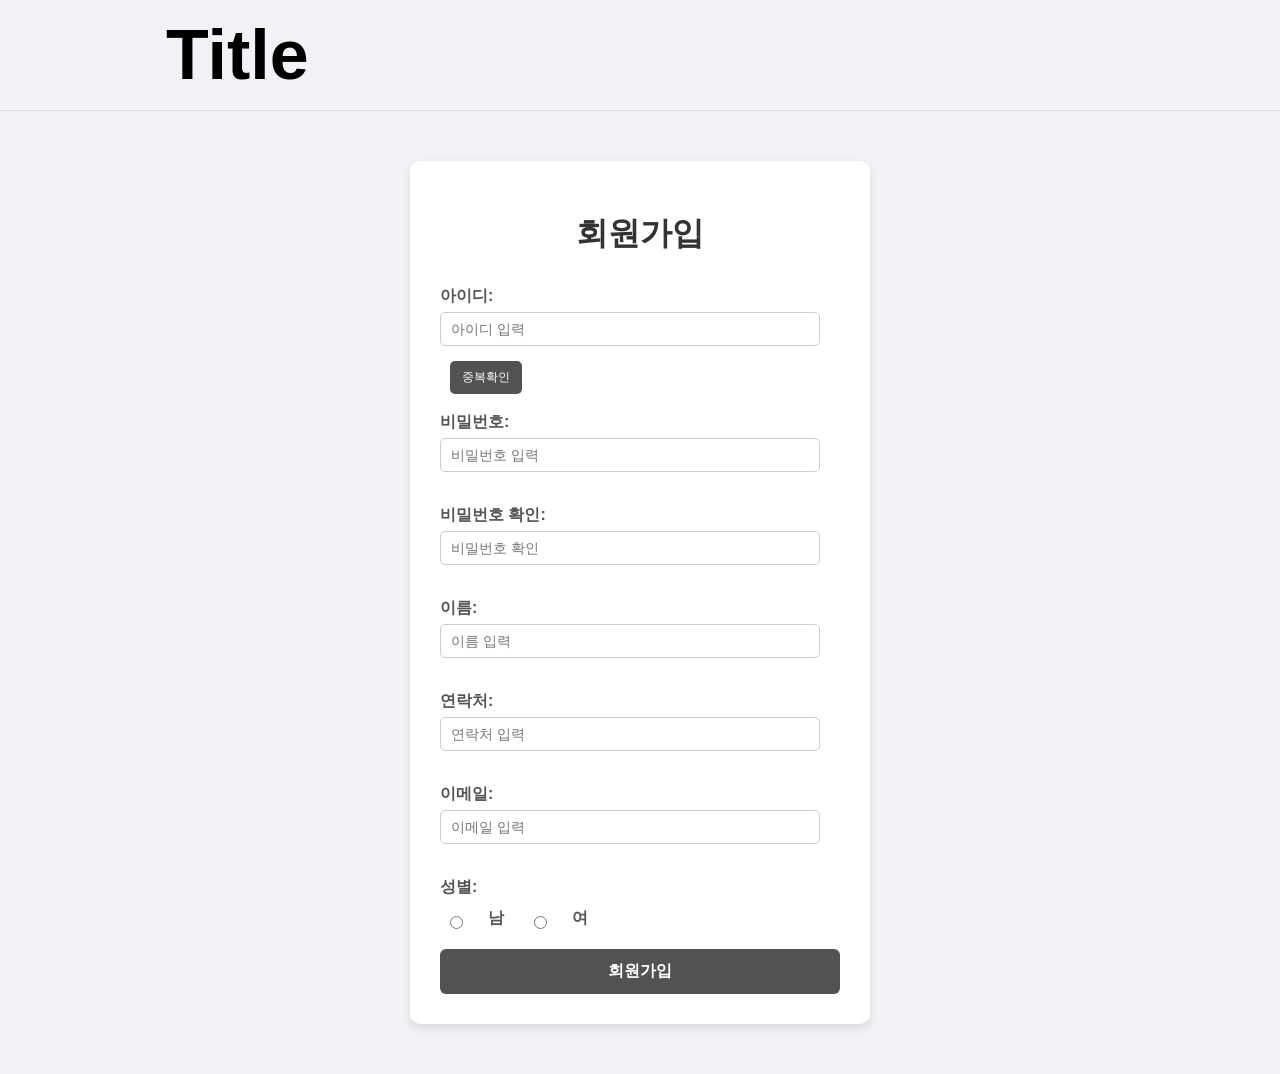
<file: signup.html>
<!DOCTYPE html>
<html lang="en">
<head>
    <meta charset="UTF-8">
    <title>회원가입</title>
    <link rel="stylesheet" href="signup.css">
</head>
<body>
    <header class="header">
        <div class="logo">
            <a href="index.html">Title</a>
        </div>
    </header>

    <div id="signup">
        <h1>회원가입</h1>
        <form id="signupForm">
            <label for="userID">아이디:</label>
            <input type="text" id="userID" name="userID" placeholder="아이디 입력">
            <button type="button" id="checkIDBtn">중복확인</button><br><br>

            <label for="passwd">비밀번호:</label>
            <input type="password" id="passwd" name="passwd" placeholder="비밀번호 입력"><br><br>

            <label for="passwdConfirm">비밀번호 확인:</label>
            <input type="password" id="passwdConfirm" name="passwdConfirm" placeholder="비밀번호 확인"><br><br>

            <label for="name">이름:</label>
            <input type="text" id="name" name="name" placeholder="이름 입력"><br><br>

            <label for="phone">연락처:</label>
            <input type="text" id="phone" name="phone" placeholder="연락처 입력"><br><br>

            <label for="email">이메일:</label>
            <input type="email" id="email" name="email" placeholder="이메일 입력"><br><br>

            <label>성별:</label>
            <div class="gender-options">
                <input type="radio" id="male" name="gender" value="male">
                <label for="male">남</label>
                <input type="radio" id="female" name="gender" value="female">
                <label for="female">여</label><br><br>
            </div>

            <button type="submit">회원가입</button>
        </form>
    </div>

    <script src="signup.js"></script>
</body>
</html>
</file>
<file: signup.css>
/* 전체 배경과 폰트 */
body {
    font-family: Arial, sans-serif;
    background-color: #f0f2f5;
    margin: 0;
    padding: 0;
}

/* ===== HEADER ===== */
.header {
    display: flex;
    align-items: center;
    padding: 15px 30px;
    border-bottom: 1px solid #ddd;
}

.logo {
    width: 34%;
    text-align: center;
    font-size: 70px;
    font-weight: bold;
}
.logo a {
    color: inherit;        /* .logo 색상 따라감 */
    text-decoration: none; /* 밑줄 제거 */
    font-size: inherit;    /* .logo 크기 따라감 */
    font-weight: inherit;  /* .logo 굵기 따라감 */
}

/* 회원가입 박스 중앙 배치 */
#signup {
    width: 400px;
    margin: 50px auto;
    padding: 30px;
    background-color: #ffffff;
    border-radius: 10px;
    box-shadow: 0 4px 10px rgba(0,0,0,0.1);
}

/* 제목 */
#signup h1 {
    text-align: center;
    margin-bottom: 30px;
    color: #333333;
}

/* 라벨 스타일 */
#signup label {
    display: block;
    margin-bottom: 5px;
    font-weight: bold;
    color: #555555;
}

/* 입력창 스타일 */
#signup input[type="text"],
#signup input[type="password"],
#signup input[type="email"] {
    width: calc(100% - 20px);
    padding: 8px 10px;
    margin-bottom: 15px;
    border: 1px solid #cccccc;
    border-radius: 5px;
    font-size: 14px;
    box-sizing: border-box;
}

/* 아이디 중복확인 버튼 옆에 띄우기 */
#checkIDBtn {
    margin-left: 10px;
    padding: 8px 12px;
    font-size: 12px;
    background-color: #535252;
    color: white;
    border: none;
    border-radius: 5px;
    cursor: pointer;
}

/* 라디오 버튼 성별 */
#signup input[type="radio"] {
    margin-left: 10px;
    margin-right: 5px;
}

/* 성별 라디오 버튼 한 줄 배치 */
.gender-options {
    display: flex;
    align-items: center;
    gap: 20px; /* 남/여 버튼 사이 간격 */
}

.gender-options label {
    margin: 0;
}

/* 회원가입 버튼 */
#signup button[type="submit"] {
    width: 100%;
    padding: 12px;
    background-color: #535252;
    color: white;
    border: none;
    border-radius: 6px;
    font-size: 16px;
    font-weight: bold;
    cursor: pointer;
    margin-top: 10px;
    transition: background-color 0.2s ease;
}

#signup button[type="submit"]:hover {
    background-color: #535252;
}

/* 줄 간격 */
#signup br {
    line-height: 1.5;
}
</file>
